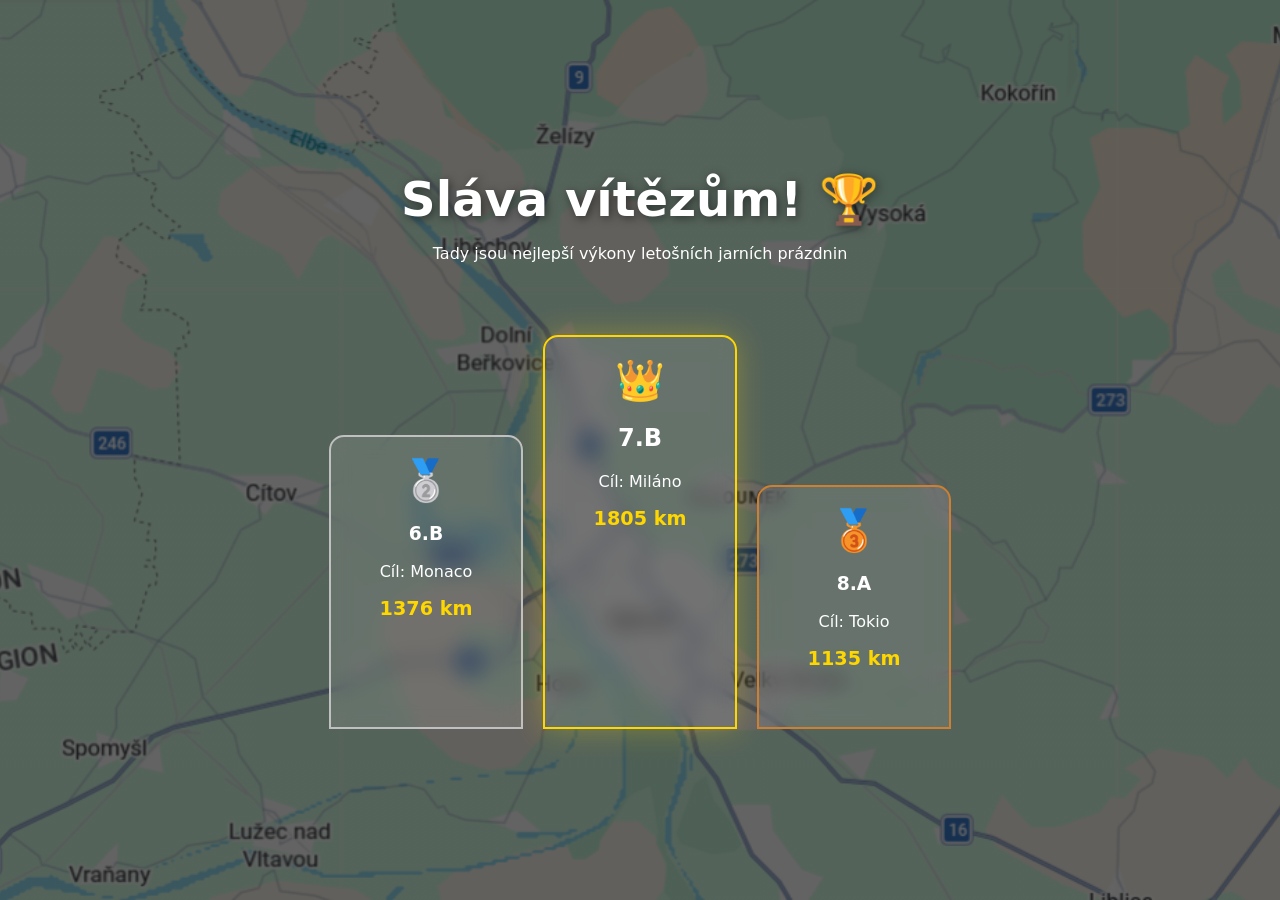
<file: index.html>
<!doctype html>
<html lang="cs">
<head>
  <meta charset="utf-8" />
  <meta name="viewport" content="width=device-width,initial-scale=1" />
  <title>Vyhlášení vítězů - Kam až dojdem</title>
  <style>
    body { margin:0; font-family: system-ui, sans-serif; overflow-x: hidden; }
    
    .winner-screen {
      height: 100vh;
      background: linear-gradient(rgba(0,0,0,0.6), rgba(0,0,0,0.6)), url('mapa_pozadie.png');
      background-size: cover;
      background-position: center;
      display: flex;
      flex-direction: column;
      align-items: center;
      justify-content: center;
      color: white;
      text-align: center;
    }

    .podium {
      display: flex;
      align-items: flex-end;
      gap: 20px;
      margin-top: 50px;
      height: 400px;
    }

    .place {
      background: rgba(255, 255, 255, 0.1);
      backdrop-filter: blur(10px);
      border: 2px solid rgba(255,255,255,0.2);
      border-radius: 15px 15px 0 0;
      width: 150px;
      padding: 20px;
      animation: slideUp 1s ease-out forwards;
      opacity: 0;
      transform: translateY(100px);
    }

    /* Časovanie animácií */
    .second { height: 250px; border-color: #C0C0C0; animation-delay: 0.5s; }
    .first  { height: 350px; border-color: #FFD700; animation-delay: 1s; box-shadow: 0 0 30px rgba(255,215,0,0.3); }
    .third  { height: 200px; border-color: #CD7F32; animation-delay: 0s; }

    .crown { font-size: 40px; margin-bottom: 10px; display: block; }
    .km { font-weight: bold; font-size: 1.2rem; color: #FFD700; }

    @keyframes slideUp {
      to { opacity: 1; transform: translateY(0); }
    }

    h1 { font-size: 3rem; text-shadow: 2px 2px 10px rgba(0,0,0,0.5); margin: 0; }
  </style>
</head>
<body>

<main class="winner-screen">
  <h1>Sláva vítězům! 🏆</h1>
  <p>Tady jsou nejlepší výkony letošních jarních prázdnin</p>

  <div class="podium">
    <div class="place second">
      <span class="crown">🥈</span>
      <h3>6.B</h3>
      <p>Cíl: Monaco</p>
      <div class="km">1376 km</div>
    </div>

    <div class="place first">
      <span class="crown">👑</span>
      <h2>7.B</h2>
      <p>Cíl: Miláno</p>
      <div class="km">1805 km</div>
    </div>

    <div class="place third">
      <span class="crown">🥉</span>
      <h3>8.A</h3>
      <p>Cíl: Tokio</p>
      <div class="km">1135 km</div>
    </div>
  </div>


</body>
</html>
</file>
